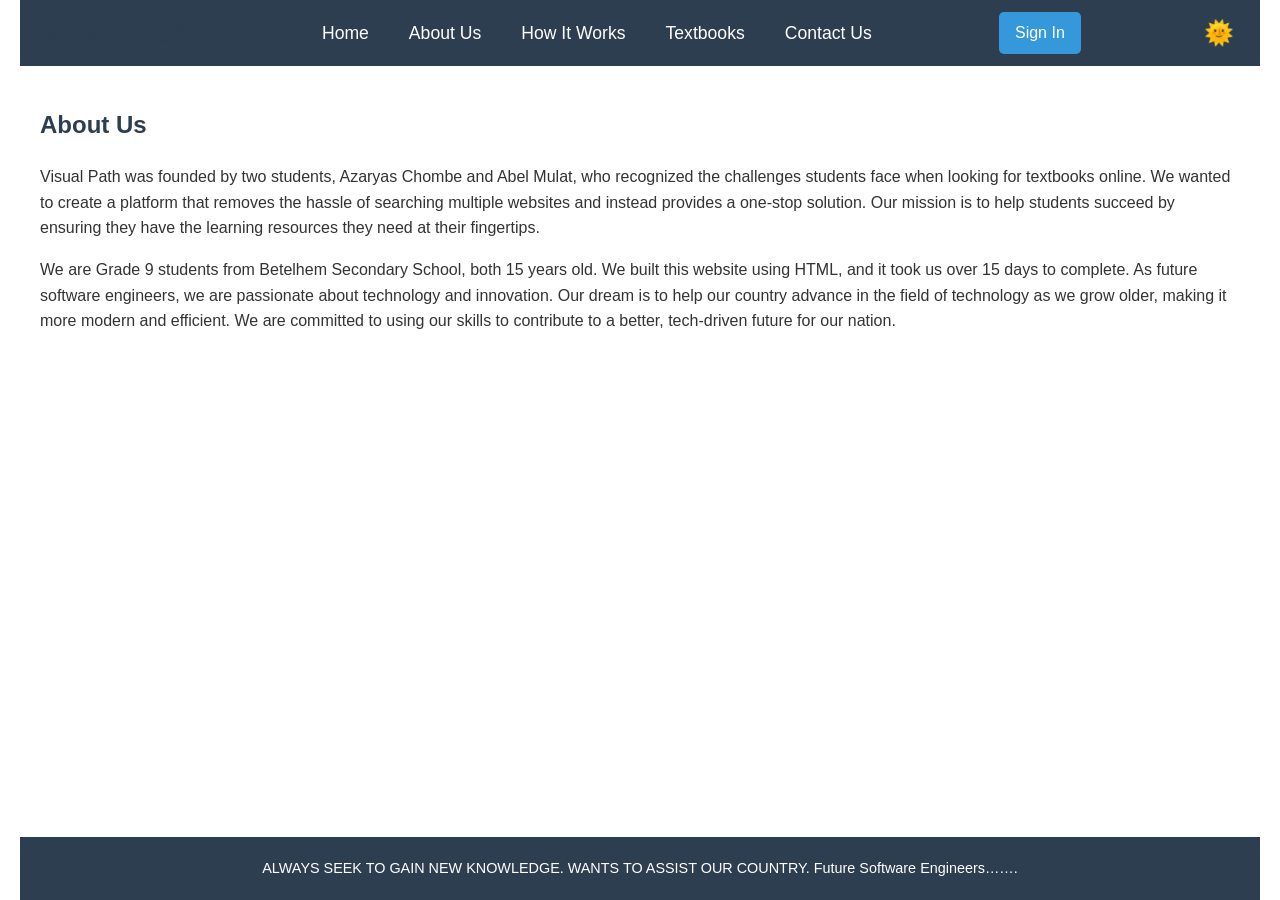
<file: about.html>
<!DOCTYPE html>
<html lang="en">
<head>
    <meta charset="UTF-8">
    <meta name="viewport" content="width=device-width, initial-scale=1.0">
    <title>Visual Path - About Us</title>
    <link rel="stylesheet" href="styles.css">
</head>
<body>
    <!-- Header -->
    <header>
        <h1>Visual Path</h1>
        <nav>
            <a href="index.html">Home</a>
            <a href="about.html">About Us</a>
            <a href="how-it-works.html">How It Works</a>
            <a href="textbooks.html">Textbooks</a>
            <a href="contact.html">Contact Us</a>
        </nav>
        <div class="auth-buttons">
            <a href="signin.html" class="auth-button"> Sign In</a>
        </div>
        <button id="theme-toggle">🌞</button>
    </header>

    <!-- About Section -->
    <section class="about">
        <h2>About Us</h2>
        <p>Visual Path was founded by two students, Azaryas Chombe and Abel Mulat, who recognized the challenges students face when looking for textbooks online. We wanted to create a platform that removes the hassle of searching multiple websites and instead provides a one-stop solution. Our mission is to help students succeed by ensuring they have the learning resources they need at their fingertips.</p>
        <p>We are Grade 9 students from Betelhem Secondary School, both 15 years old. We built this website using HTML, and it took us over 15 days to complete. As future software engineers, we are passionate about technology and innovation. Our dream is to help our country advance in the field of technology as we grow older, making it more modern and efficient. We are committed to using our skills to contribute to a better, tech-driven future for our nation.</p>
    </section>

    <!-- Footer -->
    <footer>
        <p>ALWAYS SEEK TO GAIN NEW KNOWLEDGE. WANTS TO ASSIST OUR COUNTRY. Future Software Engineers…….</p>
    </footer>

    <!-- Link to JavaScript -->
    <script src="script.js"></script>
</body>
</html>
</file>
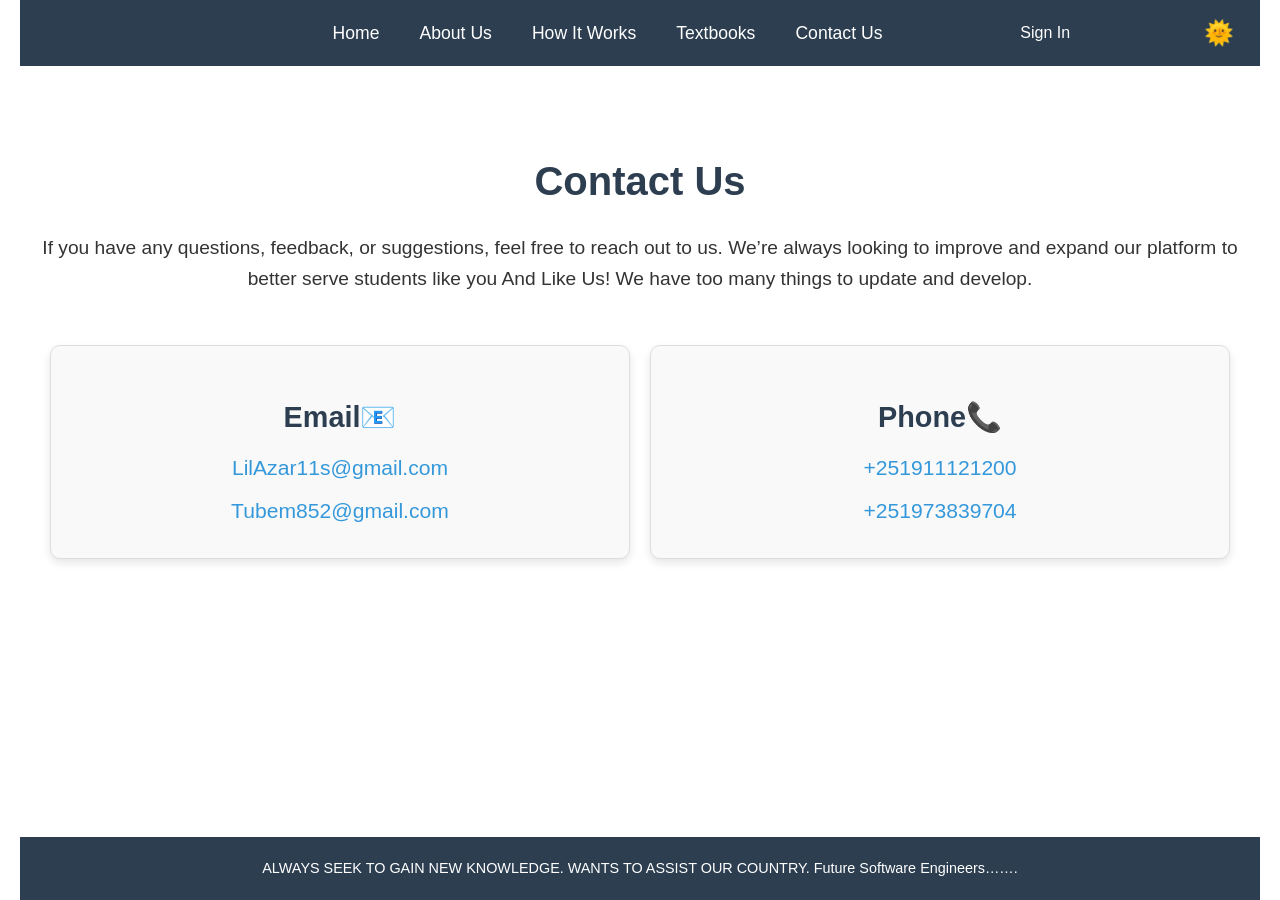
<file: contact.html>
<!DOCTYPE html>
<html lang="en">
<head>
    <meta charset="UTF-8">
    <meta name="viewport" content="width=device-width, initial-scale=1.0">
    <title>Visual Path - Contact Us</title>
    <link rel="stylesheet" href="styles.css">
</head>
<body>
    <!-- Header -->
    <header>
        <h1>Visual Path</h1>
        <nav>
            <a href="index.html">Home</a>
            <a href="about.html">About Us</a>
            <a href="how-it-works.html">How It Works</a>
            <a href="textbooks.html">Textbooks</a>
            <a href="contact.html">Contact Us</a>
        </nav>
        <div class="auth-buttons"
    <a href="signin.html" class="auth-button"> Sign In</a>
        </div>
        <button id="theme-toggle">🌞</button>
    </header>

    <!-- Contact Section -->
    <section class="contact">
        <h2 class="animated-text">Contact Us</h2>
        <p class="animated-text">If you have any questions, feedback, or suggestions, feel free to reach out to us. We’re always looking to improve and expand our platform to better serve students like you And Like Us! We have too many things to update and develop.</p>
        <div class="contact-info">
            <div class="contact-method animated-text">
                <h3>Email📧</h3>
                <p><a href="mailto:LilAzar11s@gmail.com">LilAzar11s@gmail.com</a></p>
                <p><a href="mailto:tubem852@gmail.com">Tubem852@gmail.com</a></p>
            </div>
            <div class="contact-method animated-text">
                <h3>Phone📞</h3>
                <p><a href="tel:+251911121200">+251911121200</a></p>
                <p><a href="tel:+251973839704">+251973839704</a></p>
            </div>
        </div>
    </section>

    <!-- Footer -->
    <footer>
        <p>ALWAYS SEEK TO GAIN NEW KNOWLEDGE. WANTS TO ASSIST OUR COUNTRY. Future Software Engineers…….</p>
    </footer>

    <!-- Link to JavaScript -->
    <script src="script.js"></script>
</body>
</html>
</file>
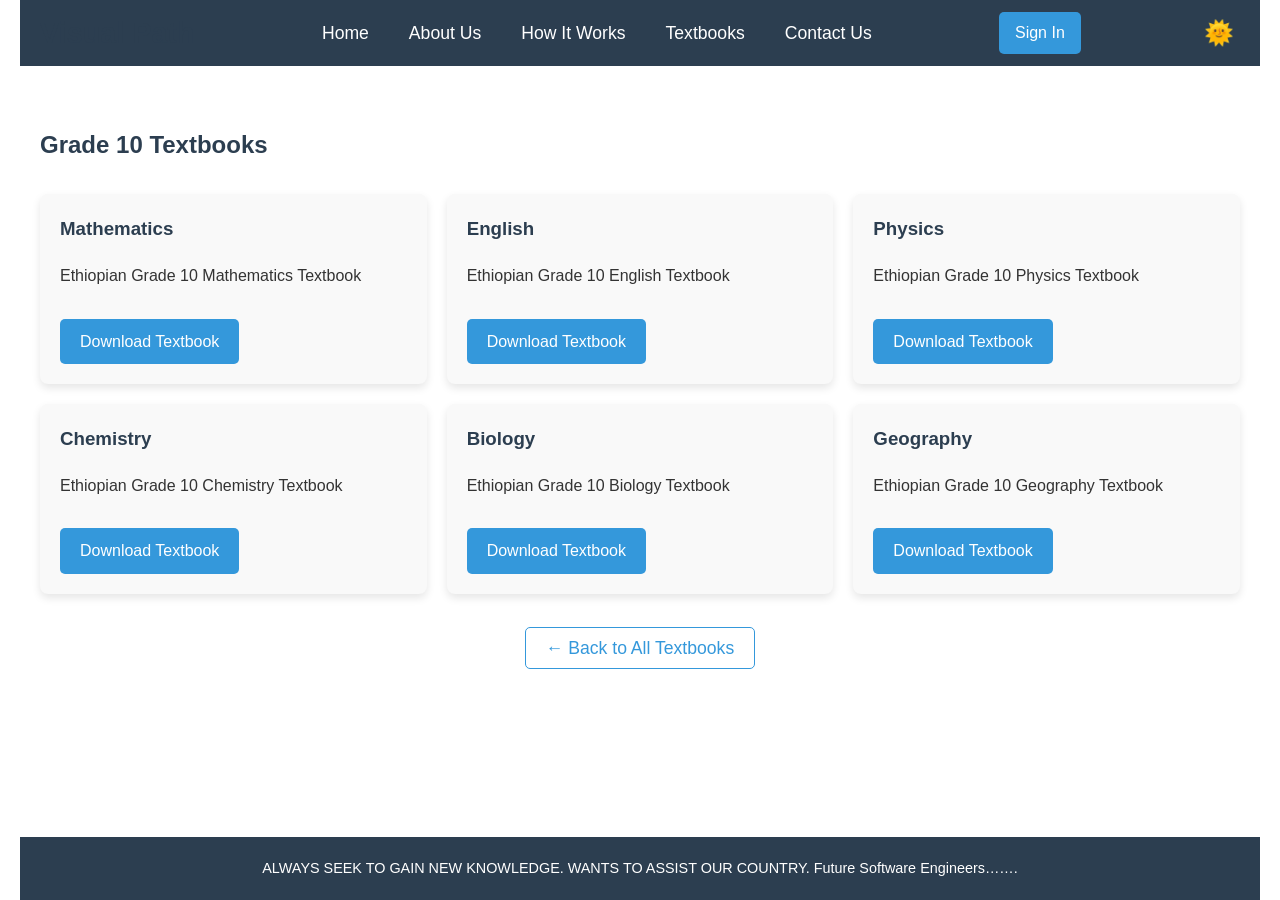
<file: grade10-textbooks.html>
<!DOCTYPE html>
<html lang="en">
<head>
    <meta charset="UTF-8">
    <meta name="viewport" content="width=device-width, initial-scale=1.0">
    <title>Grade 10 Textbooks | Visual Path</title>
    <link rel="stylesheet" href="styles.css">
</head>
<body>
    <!-- Header -->
    <header>
        <h1>Visual Path</h1>
        <nav>
            <a href="index.html">Home</a>
            <a href="about.html">About Us</a>
            <a href="how-it-works.html">How It Works</a>
            <a href="textbooks.html">Textbooks</a>
            <a href="contact.html">Contact Us</a>
        </nav>
        <div class="auth-buttons">
            <a href="signin.html" class="auth-button">Sign In</a>
        </div>
        <button id="theme-toggle">🌞</button>
    </header>

    <!-- Grade 10 Textbooks Section -->
    <section class="textbook-list">
        <h2 class="animated-text">Grade 10 Textbooks</h2>
        
        <div class="subject-cards">
            <!-- Mathematics -->
            <div class="subject-card animated-text">
                <h3>Mathematics</h3>
                <p>Ethiopian Grade 10 Mathematics Textbook</p>
                <a href="https://fetena.net/textbooks/ethiopian-grade-10-mathematics-textbook" 
                   class="download-button" 
                   target="_blank">Download Textbook</a>
            </div>

            <!-- English -->
            <div class="subject-card animated-text">
                <h3>English</h3>
                <p>Ethiopian Grade 10 English Textbook</p>
                <a href="https://fetena.net/textbooks/ethiopian-grade-10-english-textbook" 
                   class="download-button" 
                   target="_blank">Download Textbook</a>
            </div>

            <!-- Physics -->
            <div class="subject-card animated-text">
                <h3>Physics</h3>
                <p>Ethiopian Grade 10 Physics Textbook</p>
                <a href="https://fetena.net/textbooks/ethiopian-grade-10-physics-textbook" 
                   class="download-button" 
                   target="_blank">Download Textbook</a>
            </div>

            <!-- Chemistry -->
            <div class="subject-card animated-text">
                <h3>Chemistry</h3>
                <p>Ethiopian Grade 10 Chemistry Textbook</p>
                <a href="https://fetena.net/textbooks/ethiopian-grade-10-chemistry-textbook" 
                   class="download-button" 
                   target="_blank">Download Textbook</a>
            </div>

            <!-- Biology -->
            <div class="subject-card animated-text">
                <h3>Biology</h3>
                <p>Ethiopian Grade 10 Biology Textbook</p>
                <a href="https://fetena.net/textbooks/ethiopian-grade-10-biology-textbook" 
                   class="download-button" 
                   target="_blank">Download Textbook</a>
            </div>

            <!-- Geography -->
            <div class="subject-card animated-text">
                <h3>Geography</h3>
                <p>Ethiopian Grade 10 Geography Textbook</p>
                <a href="https://fetena.net/textbooks/ethiopian-grade-10-geography-textbook" 
                   class="download-button" 
                   target="_blank">Download Textbook</a>
            </div>
        </div>

        <div class="back-button">
            <a href="textbooks.html" class="back-link">← Back to All Textbooks</a>
        </div>
    </section>

    <!-- Footer -->
    <footer>
        <p>ALWAYS SEEK TO GAIN NEW KNOWLEDGE. WANTS TO ASSIST OUR COUNTRY. Future Software Engineers…….</p>
    </footer>

    <!-- Link to JavaScript -->
    <script src="script.js"></script>
</body>
</html>
</file>
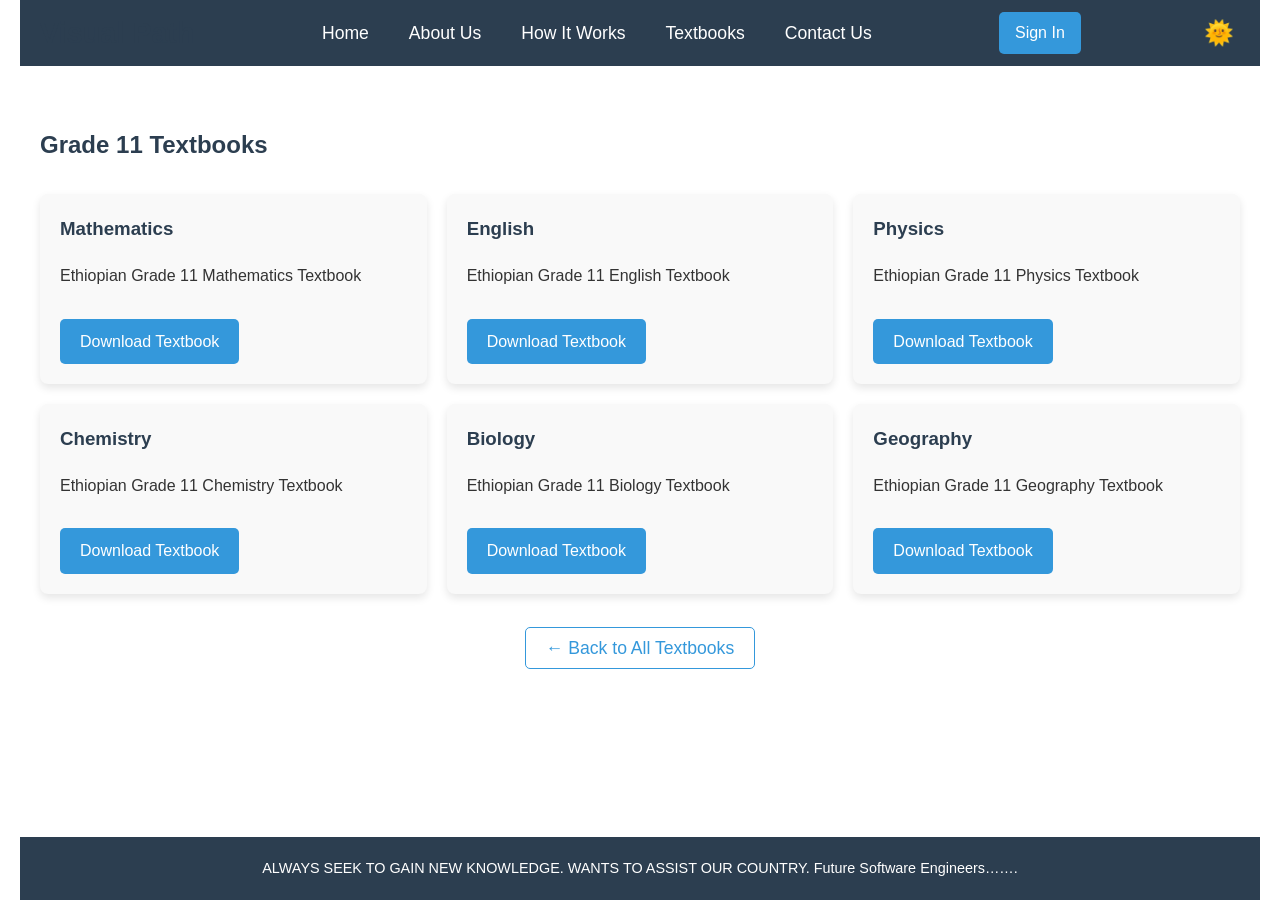
<file: grade11-textbooks.html>
<!DOCTYPE html>
<html lang="en">
<head>
    <meta charset="UTF-8">
    <meta name="viewport" content="width=device-width, initial-scale=1.0">
    <title>Grade 11 Textbooks | Visual Path</title>
    <link rel="stylesheet" href="styles.css">
</head>
<body>
    <!-- Header -->
    <header>
        <h1>Visual Path</h1>
        <nav>
            <a href="index.html">Home</a>
            <a href="about.html">About Us</a>
            <a href="how-it-works.html">How It Works</a>
            <a href="textbooks.html">Textbooks</a>
            <a href="contact.html">Contact Us</a>
        </nav>
        <div class="auth-buttons">
            <a href="signin.html" class="auth-button">Sign In</a>
        </div>
        <button id="theme-toggle">🌞</button>
    </header>

    <!-- Grade 11 Textbooks Section -->
    <section class="textbook-list">
        <h2 class="animated-text">Grade 11 Textbooks</h2>
        
        <div class="subject-cards">
            <!-- Mathematics -->
            <div class="subject-card animated-text">
                <h3>Mathematics</h3>
                <p>Ethiopian Grade 11 Mathematics Textbook</p>
                <a href="https://fetena.net/textbooks/ethiopian-grade-11-mathematics-textbook" 
                   class="download-button" 
                   target="_blank">Download Textbook</a>
            </div>

            <!-- English -->
            <div class="subject-card animated-text">
                <h3>English</h3>
                <p>Ethiopian Grade 11 English Textbook</p>
                <a href="https://fetena.net/textbooks/ethiopian-grade-11-english-textbook" 
                   class="download-button" 
                   target="_blank">Download Textbook</a>
            </div>

            <!-- Physics -->
            <div class="subject-card animated-text">
                <h3>Physics</h3>
                <p>Ethiopian Grade 11 Physics Textbook</p>
                <a href="https://fetena.net/textbooks/ethiopian-grade-11-physics-textbook" 
                   class="download-button" 
                   target="_blank">Download Textbook</a>
            </div>

            <!-- Chemistry -->
            <div class="subject-card animated-text">
                <h3>Chemistry</h3>
                <p>Ethiopian Grade 11 Chemistry Textbook</p>
                <a href="https://fetena.net/textbooks/ethiopian-grade-11-chemistry-textbook" 
                   class="download-button" 
                   target="_blank">Download Textbook</a>
            </div>

            <!-- Biology -->
            <div class="subject-card animated-text">
                <h3>Biology</h3>
                <p>Ethiopian Grade 11 Biology Textbook</p>
                <a href="https://fetena.net/textbooks/ethiopian-grade-11-biology-textbook" 
                   class="download-button" 
                   target="_blank">Download Textbook</a>
            </div>

            <!-- Geography -->
            <div class="subject-card animated-text">
                <h3>Geography</h3>
                <p>Ethiopian Grade 11 Geography Textbook</p>
                <a href="https://fetena.net/textbooks/ethiopian-grade-11-geography-textbook" 
                   class="download-button" 
                   target="_blank">Download Textbook</a>
            </div>
        </div>

        <div class="back-button">
            <a href="textbooks.html" class="back-link">← Back to All Textbooks</a>
        </div>
    </section>

    <!-- Footer -->
    <footer>
        <p>ALWAYS SEEK TO GAIN NEW KNOWLEDGE. WANTS TO ASSIST OUR COUNTRY. Future Software Engineers…….</p>
    </footer>

    <!-- Link to JavaScript -->
    <script src="script.js"></script>
</body>
</html>
</file>
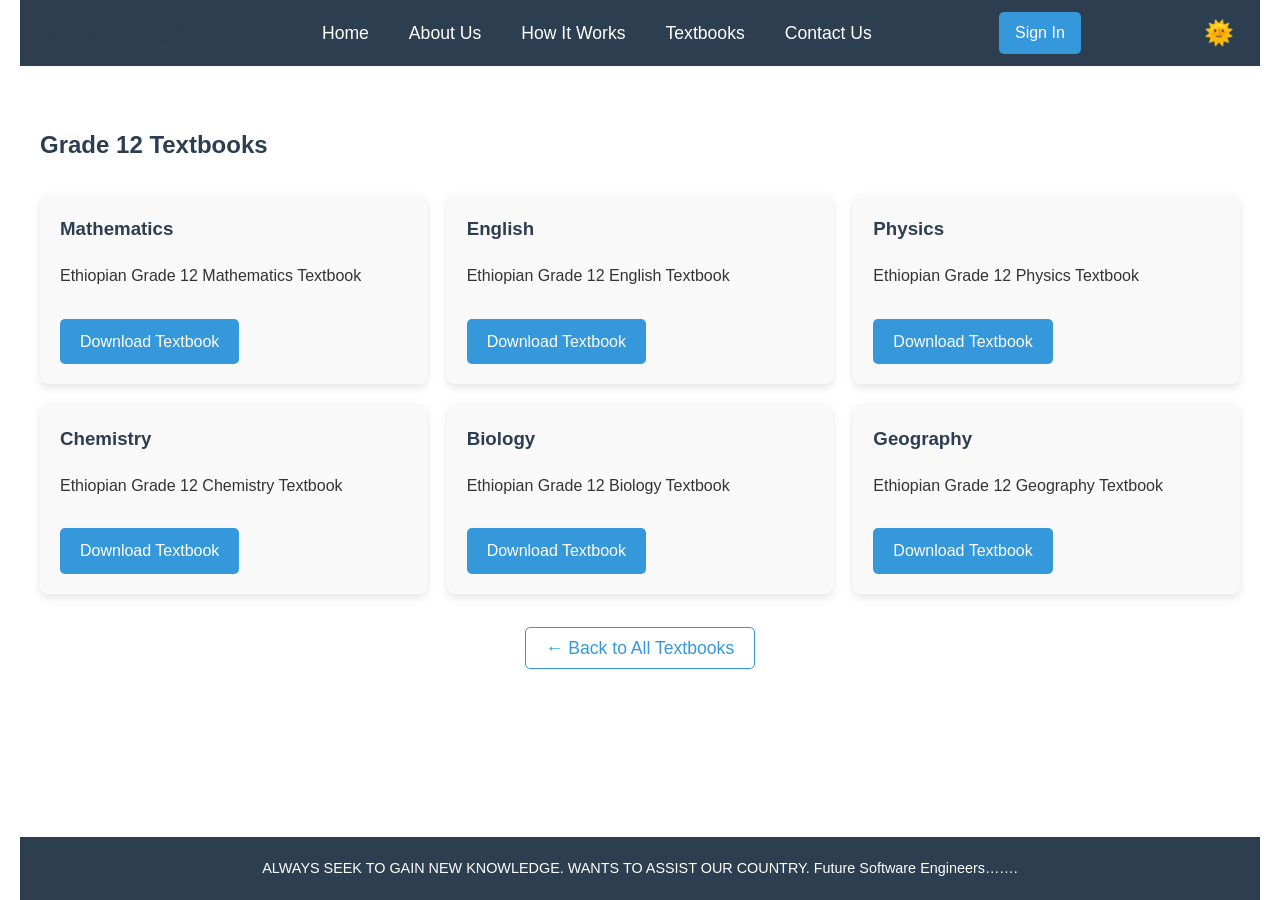
<file: grade12-textbooks.html>
<!DOCTYPE html>
<html lang="en">
<head>
    <meta charset="UTF-8">
    <meta name="viewport" content="width=device-width, initial-scale=1.0">
    <title>Grade 12 Textbooks | Visual Path</title>
    <link rel="stylesheet" href="styles.css">
</head>
<body>
    <!-- Header -->
    <header>
        <h1>Visual Path</h1>
        <nav>
            <a href="index.html">Home</a>
            <a href="about.html">About Us</a>
            <a href="how-it-works.html">How It Works</a>
            <a href="textbooks.html">Textbooks</a>
            <a href="contact.html">Contact Us</a>
        </nav>
        <div class="auth-buttons">
            <a href="signin.html" class="auth-button">Sign In</a>
        </div>
        <button id="theme-toggle">🌞</button>
    </header>

    <!-- Grade 12 Textbooks Section -->
    <section class="textbook-list">
        <h2 class="animated-text">Grade 12 Textbooks</h2>
        
        <div class="subject-cards">
            <!-- Mathematics -->
            <div class="subject-card animated-text">
                <h3>Mathematics</h3>
                <p>Ethiopian Grade 12 Mathematics Textbook</p>
                <a href="https://fetena.net/textbooks/ethiopian-grade-12-mathematics-textbook" 
                   class="download-button" 
                   target="_blank">Download Textbook</a>
            </div>

            <!-- English -->
            <div class="subject-card animated-text">
                <h3>English</h3>
                <p>Ethiopian Grade 12 English Textbook</p>
                <a href="https://fetena.net/textbooks/ethiopian-grade-12-english-textbook" 
                   class="download-button" 
                   target="_blank">Download Textbook</a>
            </div>

            <!-- Physics -->
            <div class="subject-card animated-text">
                <h3>Physics</h3>
                <p>Ethiopian Grade 12 Physics Textbook</p>
                <a href="https://fetena.net/textbooks/ethiopian-grade-12-physics-textbook" 
                   class="download-button" 
                   target="_blank">Download Textbook</a>
            </div>

            <!-- Chemistry -->
            <div class="subject-card animated-text">
                <h3>Chemistry</h3>
                <p>Ethiopian Grade 12 Chemistry Textbook</p>
                <a href="https://fetena.net/textbooks/ethiopian-grade-12-chemistry-textbook" 
                   class="download-button" 
                   target="_blank">Download Textbook</a>
            </div>

            <!-- Biology -->
            <div class="subject-card animated-text">
                <h3>Biology</h3>
                <p>Ethiopian Grade 12 Biology Textbook</p>
                <a href="https://fetena.net/textbooks/ethiopian-grade-12-biology-textbook" 
                   class="download-button" 
                   target="_blank">Download Textbook</a>
            </div>

            <!-- Geography -->
            <div class="subject-card animated-text">
                <h3>Geography</h3>
                <p>Ethiopian Grade 12 Geography Textbook</p>
                <a href="https://fetena.net/textbooks/ethiopian-grade-12-geography-textbook" 
                   class="download-button" 
                   target="_blank">Download Textbook</a>
            </div>
        </div>

        <div class="back-button">
            <a href="textbooks.html" class="back-link">← Back to All Textbooks</a>
        </div>
    </section>

    <!-- Footer -->
    <footer>
        <p>ALWAYS SEEK TO GAIN NEW KNOWLEDGE. WANTS TO ASSIST OUR COUNTRY. Future Software Engineers…….</p>
    </footer>

    <!-- Link to JavaScript -->
    <script src="script.js"></script>
</body>
</html>
</file>
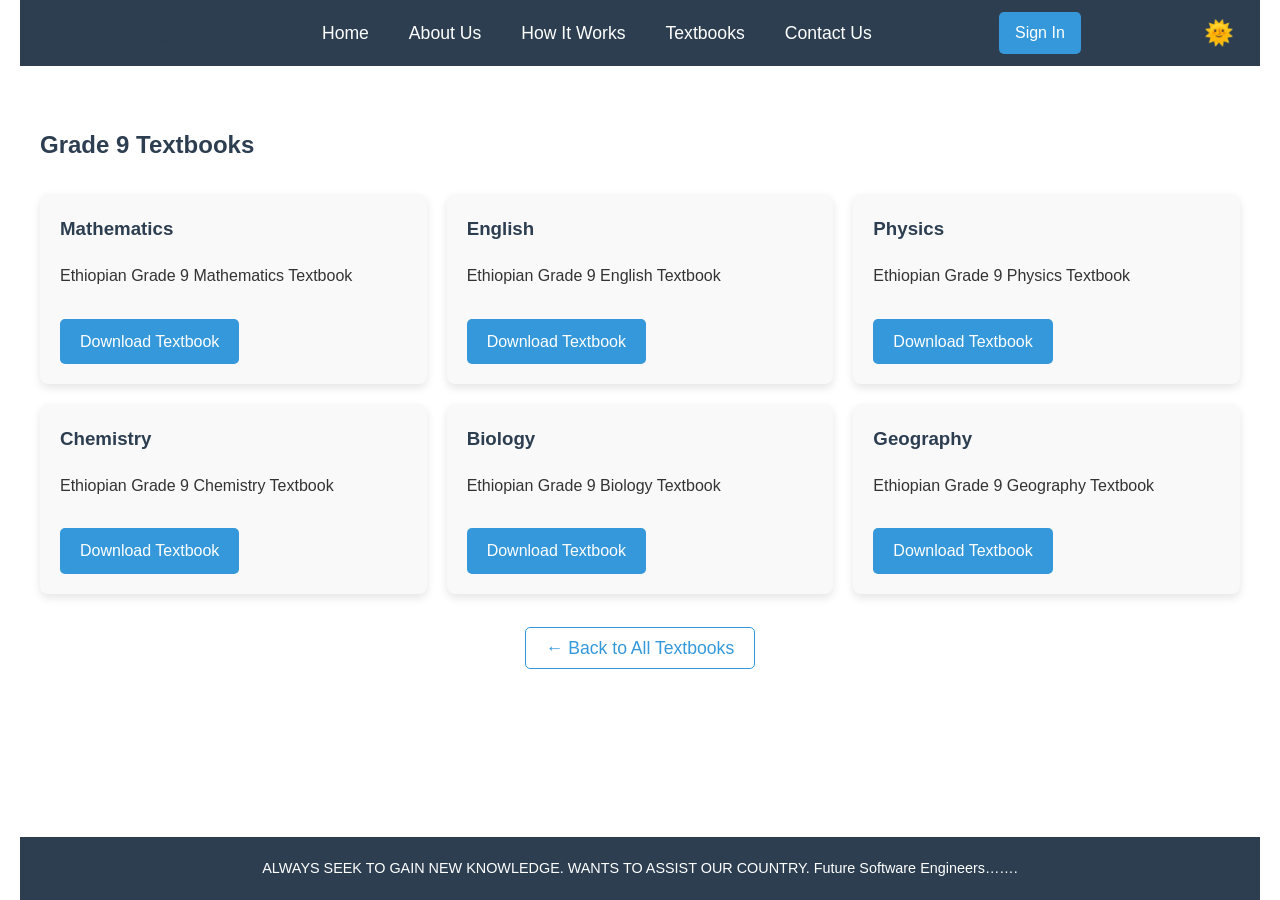
<file: grade9-textbooks.html>
<!DOCTYPE html>
<html lang="en">
<head>
    <meta charset="UTF-8">
    <meta name="viewport" content="width=device-width, initial-scale=1.0">
    <title>Grade 9 Textbooks | Visual Path</title>
    <link rel="stylesheet" href="styles.css">
</head>
<body>
    <!-- Header -->
    <header>
        <h1>Visual Path</h1>
        <nav>
            <a href="index.html">Home</a>
            <a href="about.html">About Us</a>
            <a href="how-it-works.html">How It Works</a>
            <a href="textbooks.html">Textbooks</a>
            <a href="contact.html">Contact Us</a>
        </nav>
        <div class="auth-buttons">
            <a href="signin.html" class="auth-button">Sign In</a>
        </div>
        <button id="theme-toggle">🌞</button>
    </header>

    <!-- Grade 9 Textbooks Section -->
    <section class="textbook-list">
        <h2 class="animated-text">Grade 9 Textbooks</h2>
        
        <div class="subject-cards">
            <!-- Mathematics -->
            <div class="subject-card animated-text">
                <h3>Mathematics</h3>
                <p>Ethiopian Grade 9 Mathematics Textbook</p>
                <a href="https://fetena.net/textbooks/ethiopian-grade-9-mathematics-textbook" 
                   class="download-button" 
                   target="_blank">Download Textbook</a>
            </div>

            <!-- English -->
            <div class="subject-card animated-text">
                <h3>English</h3>
                <p>Ethiopian Grade 9 English Textbook</p>
                <a href="https://fetena.net/textbooks/ethiopian-grade-9-english-textbook" 
                   class="download-button" 
                   target="_blank">Download Textbook</a>
            </div>

            <!-- Physics -->
            <div class="subject-card animated-text">
                <h3>Physics</h3>
                <p>Ethiopian Grade 9 Physics Textbook</p>
                <a href="https://fetena.net/textbooks/ethiopian-grade-9-physics-textbook" 
                   class="download-button" 
                   target="_blank">Download Textbook</a>
            </div>

            <!-- Chemistry -->
            <div class="subject-card animated-text">
                <h3>Chemistry</h3>
                <p>Ethiopian Grade 9 Chemistry Textbook</p>
                <a href="https://fetena.net/textbooks/ethiopian-grade-9-chemistry-textbook" 
                   class="download-button" 
                   target="_blank">Download Textbook</a>
            </div>

            <!-- Biology -->
            <div class="subject-card animated-text">
                <h3>Biology</h3>
                <p>Ethiopian Grade 9 Biology Textbook</p>
                <a href="https://fetena.net/textbooks/ethiopian-grade-9-biology-textbook" 
                   class="download-button" 
                   target="_blank">Download Textbook</a>
            </div>

            <!-- Geography -->
            <div class="subject-card animated-text">
                <h3>Geography</h3>
                <p>Ethiopian Grade 9 Geography Textbook</p>
                <a href="https://fetena.net/textbooks/ethiopian-grade-9-geography-textbook" 
                   class="download-button" 
                   target="_blank">Download Textbook</a>
            </div>
        </div>

        <div class="back-button">
            <a href="textbooks.html" class="back-link">← Back to All Textbooks</a>
        </div>
    </section>

    <!-- Footer -->
    <footer>
        <p>ALWAYS SEEK TO GAIN NEW KNOWLEDGE. WANTS TO ASSIST OUR COUNTRY. Future Software Engineers…….</p>
    </footer>

    <!-- Link to JavaScript -->
    <script src="script.js"></script>
</body>
</html>
</file>
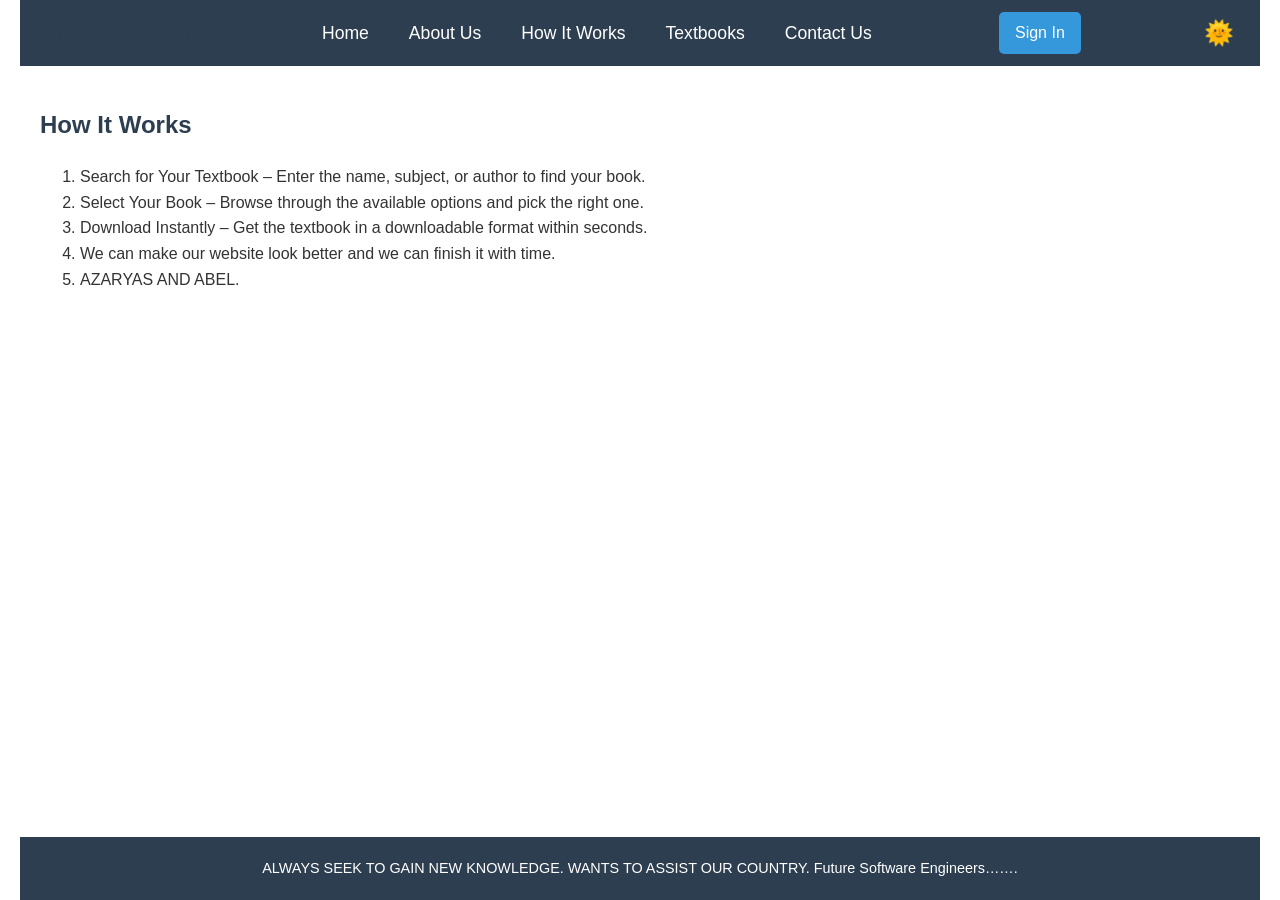
<file: how-it-works.html>
<!DOCTYPE html>
<html lang="en">
<head>
    <meta charset="UTF-8">
    <meta name="viewport" content="width=device-width, initial-scale=1.0">
    <title>Visual Path - How It Works</title>
    <link rel="stylesheet" href="styles.css">
</head>
<body>
    <!-- Header -->
    <header>
        <h1>Visual Path</h1>
        <nav>
            <a href="index.html">Home</a>
            <a href="about.html">About Us</a>
            <a href="how-it-works.html">How It Works</a>
            <a href="textbooks.html">Textbooks</a>
            <a href="contact.html">Contact Us</a>
        </nav>
        <div class="auth-buttons">
            <a href="signin.html" class="auth-button"> Sign In</a>
        </div>
        <button id="theme-toggle">🌞</button>
    </header>

    <!-- How It Works Section -->
    <section class="how-it-works">
        <h2 class="animated-text">How It Works</h2>
        <ol class="animated-text">
            <li>Search for Your Textbook – Enter the name, subject, or author to find your book.</li>
            <li>Select Your Book – Browse through the available options and pick the right one.</li>
            <li>Download Instantly – Get the textbook in a downloadable format within seconds.</li>
            <li>We can make our website look better and we can finish it with time.</li>
            <li>AZARYAS AND ABEL.</li>
        </ol>
    </section>

    <!-- Footer -->
    <footer>
        <p>ALWAYS SEEK TO GAIN NEW KNOWLEDGE. WANTS TO ASSIST OUR COUNTRY. Future Software Engineers…….</p>
    </footer>

    <!-- Link to JavaScript -->
    <script src="script.js"></script>
</body>
</html>
</file>
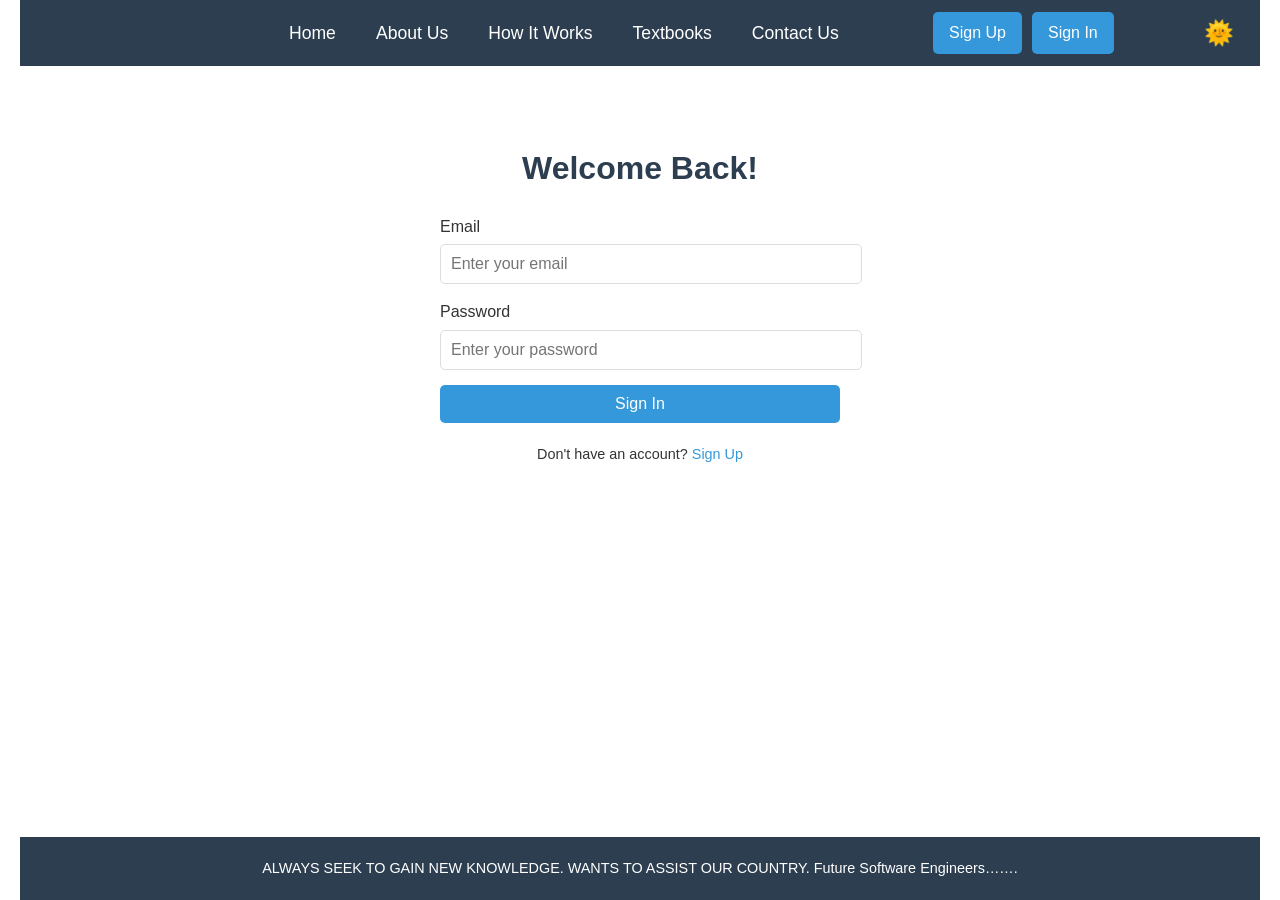
<file: signin.html>
<!DOCTYPE html>
<html lang="en">
<head>
    <meta charset="UTF-8">
    <meta name="viewport" content="width=device-width, initial-scale=1.0">
    <title>Visual Path - Sign In</title>
    <link rel="stylesheet" href="styles.css">
</head>
<body>
    <!-- Header Section -->
    <header>
        <h1>Visual Path</h1>
        <nav>
            <a href="index.html">Home</a>
            <a href="about.html">About Us</a>
            <a href="how-it-works.html">How It Works</a>
            <a href="textbooks.html">Textbooks</a>
            <a href="contact.html">Contact Us</a>
        </nav>
        <div class="auth-buttons">
            <a href="signup.html" class="auth-button"> Sign Up</a>
            <a href="signin.html" class="auth-button"> Sign In</a>
        </div>
        <button id="theme-toggle">🌞</button>
    </header>

    <!-- Sign In Section -->
    <section class="auth-section">
        <h2 class="animated-text">Welcome Back!</h2>
        <form class="auth-form" id="signin-form">
            <div class="form-group">
                <label for="email">Email</label>
                <input type="email" id="email" name="email" placeholder="Enter your email" required>
            </div>
            <div class="form-group">
                <label for="password">Password</label>
                <input type="password" id="password" name="password" placeholder="Enter your password" required>
                <p id="account-error" class="error-message" style="display: none; color: red; font-size: 0.9em;">Account not found!</p>
            </div>
            <button type="submit" class="auth-submit-button">Sign In</button>
        </form>
        <p class="auth-switch">Don't have an account? <a href="signup.html">Sign Up</a></p>
    </section>

    <!-- Footer Section -->
    <footer>
        <p>ALWAYS SEEK TO GAIN NEW KNOWLEDGE. WANTS TO ASSIST OUR COUNTRY. Future Software Engineers…….</p>
    </footer>

    <!-- Link to JavaScript -->
    <script src="script.js"></script>
    <script>
        // Handle Sign In Form Submission
        document.getElementById('signin-form').addEventListener('submit', function (event) {
            event.preventDefault(); // Prevent the form from submitting the traditional way

            // Get email and password values
            const email = document.getElementById('email').value;
            const password = document.getElementById('password').value;
            const accountError = document.getElementById('account-error');

            // Retrieve the stored account from local storage
            const storedAccount = JSON.parse(localStorage.getItem('account'));

            // Check if the entered email and password match the stored account
            if (storedAccount && storedAccount.email === email && storedAccount.password === password) {
                accountError.style.display = 'none'; // Hide error message
                alert('Sign In Successful! Redirecting to Home page...');
                window.location.href = 'index.html'; // Redirect to Home page
            } else {
                accountError.style.display = 'block'; // Show error message
            }
        });
    </script>
</body>
</html>
</file>
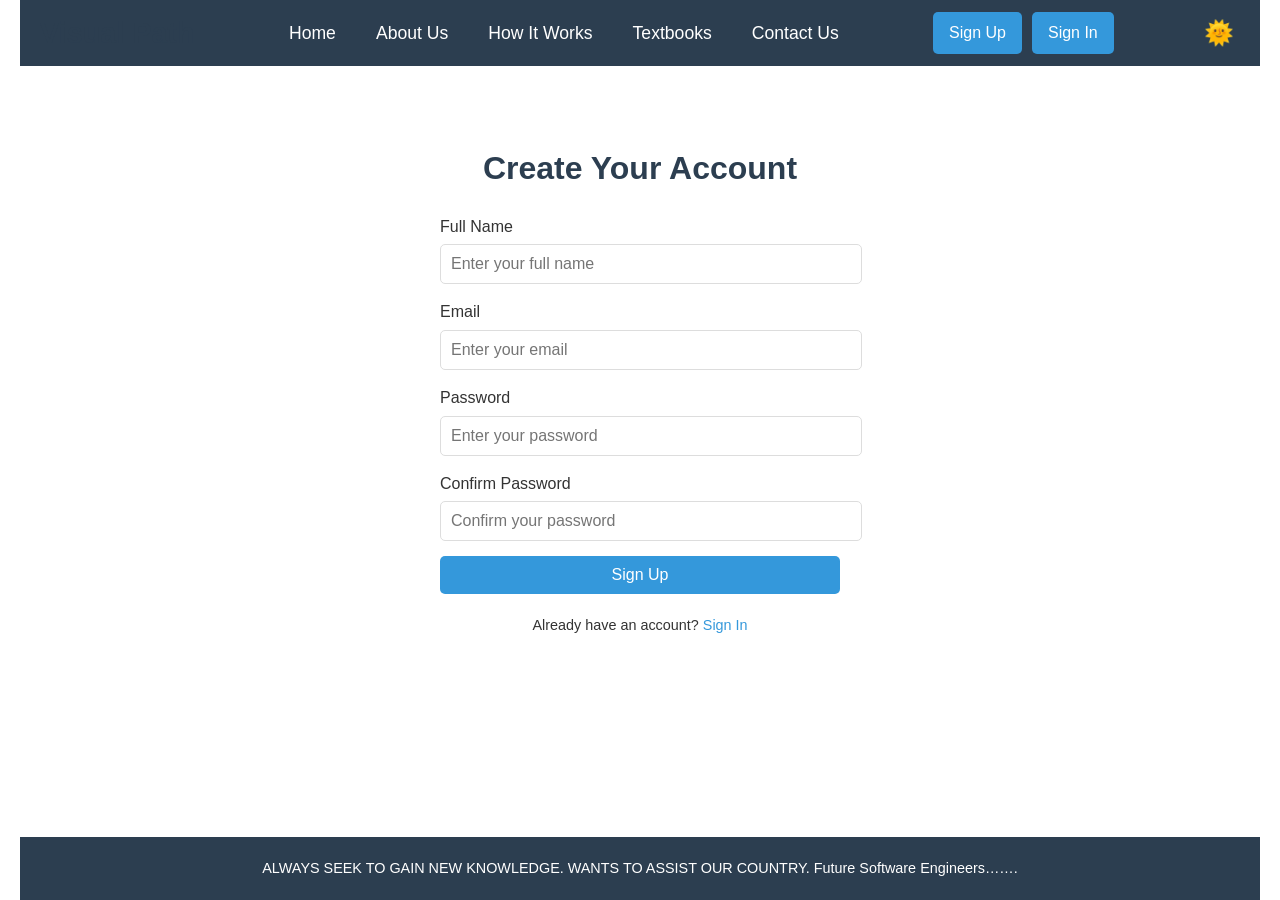
<file: signup.html>
<!DOCTYPE html>
<html lang="en">
<head>
    <meta charset="UTF-8">
    <meta name="viewport" content="width=device-width, initial-scale=1.0">
    <title>Visual Path - Sign Up</title>
    <link rel="stylesheet" href="styles.css">
</head>
<body>
    <!-- Header Section -->
    <header>
        <h1>Visual Path</h1>
        <nav>
            <a href="index.html">Home</a>
            <a href="about.html">About Us</a>
            <a href="how-it-works.html">How It Works</a>
            <a href="textbooks.html">Textbooks</a>
            <a href="contact.html">Contact Us</a>
        </nav>
        <div class="auth-buttons">
            <a href="signup.html" class="auth-button"> Sign Up</a>
            <a href="signin.html" class="auth-button"> Sign In</a>
        </div>
        <button id="theme-toggle">🌞</button>
    </header>

    <!-- Sign Up Section -->
    <section class="auth-section">
        <h2 class="animated-text">Create Your Account</h2>
        <form class="auth-form" id="signup-form">
            <div class="form-group">
                <label for="name">Full Name</label>
                <input type="text" id="name" name="name" placeholder="Enter your full name" required>
            </div>
            <div class="form-group">
                <label for="email">Email</label>
                <input type="email" id="email" name="email" placeholder="Enter your email" required>
            </div>
            <div class="form-group">
                <label for="password">Password</label>
                <input type="password" id="password" name="password" placeholder="Enter your password" required>
            </div>
            <div class="form-group">
                <label for="confirm-password">Confirm Password</label>
                <input type="password" id="confirm-password" name="confirm-password" placeholder="Confirm your password" required>
                <p id="password-error" class="error-message" style="display: none; color: red; font-size: 0.9em;">Passwords do not match!</p>
            </div>
            <button type="submit" class="auth-submit-button">Sign Up</button>
        </form>
        <p class="auth-switch">Already have an account? <a href="signin.html">Sign In</a></p>
    </section>

    <!-- Footer Section -->
    <footer>
        <p>ALWAYS SEEK TO GAIN NEW KNOWLEDGE. WANTS TO ASSIST OUR COUNTRY. Future Software Engineers…….</p>
    </footer>

    <!-- Link to JavaScript -->
    <script src="script.js"></script>
    <script>
        // Handle Sign Up Form Submission
        document.getElementById('signup-form').addEventListener('submit', function (event) {
            event.preventDefault(); // Prevent the form from submitting the traditional way

            // Get form values
            const name = document.getElementById('name').value;
            const email = document.getElementById('email').value;
            const password = document.getElementById('password').value;
            const confirmPassword = document.getElementById('confirm-password').value;
            const passwordError = document.getElementById('password-error');

            // Check if passwords match
            if (password !== confirmPassword) {
                passwordError.style.display = 'block'; // Show error message
                return; // Stop the function if passwords don't match
            } else {
                passwordError.style.display = 'none'; // Hide error message if passwords match
            }

            // Store the account in local storage
            const account = { name, email, password };
            localStorage.setItem('account', JSON.stringify(account));

            // Simulate a successful sign-up process
            alert('Sign Up Successful! Redirecting to Sign In page...');

            // Redirect to Sign In page immediately
            window.location.href = 'signin.html';
        });
    </script>
</body>
</html>
</file>
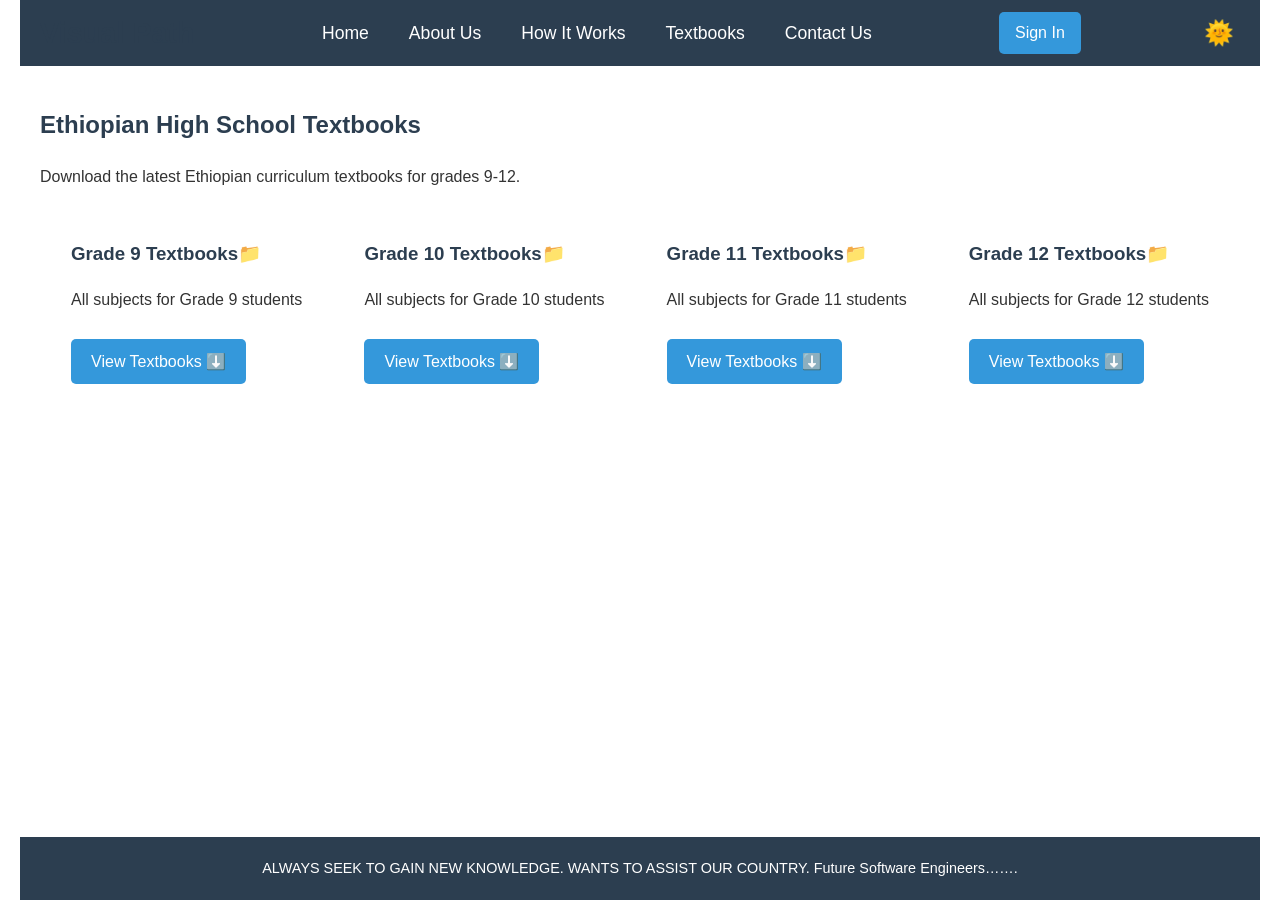
<file: textbooks.html>
<!DOCTYPE html>
<html lang="en">
<head>
    <meta charset="UTF-8">
    <meta name="viewport" content="width=device-width, initial-scale=1.0">
    <title>Visual Path📖 - Textbooks</title>
    <link rel="stylesheet" href="styles.css">
</head>
<body>
    <!-- Header -->
    <header>
        <h1>Visual Path</h1>
        <nav>
            <a href="index.html">Home</a>
            <a href="about.html">About Us</a>
            <a href="how-it-works.html">How It Works</a>
            <a href="textbooks.html">Textbooks</a>
            <a href="contact.html">Contact Us</a>
        </nav>
        <div class="auth-buttons">
            <a href="signin.html" class="auth-button">Sign In</a>
        </div>
        <button id="theme-toggle">🌞</button>
    </header>

    <!-- Textbooks Section -->
    <section class="featured-High-School-textbooks">
        <h2 class="animated-text">Ethiopian High School Textbooks</h2>
        <p class="animated-text">Download the latest Ethiopian curriculum textbooks for grades 9-12.</p>
        
        <div class="textbooks">
            <!-- Grade 9 -->
            <div class="grade animated-text">
                <h3>Grade 9 Textbooks📁</h3>
                <p>All subjects for Grade 9 students</p>
                <a href="https://kehulum.com/textbook/grade-9" class="download-button animated-button" target="_blank">View Textbooks ⬇️</a>
            </div>

            <!-- Grade 10 -->
            <div class="grade animated-text">
                <h3>Grade 10 Textbooks📁</h3>
                <p>All subjects for Grade 10 students</p>
                <a href="https://kehulum.com/textbook/grade-10"  class="download-button animated-button" target="_blank">View Textbooks ⬇️</a>
            </div>

            <!-- Grade 11 -->
            <div class="grade animated-text">
                <h3>Grade 11 Textbooks📁</h3>
                <p>All subjects for Grade 11 students</p>
                <a href="https://kehulum.com/textbook/grade-11" class="download-button animated-button" target="_blank">View Textbooks ⬇️</a>
            </div>

            <!-- Grade 12 -->
            <div class="grade animated-text">
                <h3>Grade 12 Textbooks📁</h3>
                <p>All subjects for Grade 12 students</p>
                <a href="https://kehulum.com/textbook/grade-12" class="download-button animated-button" target="_blank">View Textbooks ⬇️</a>
            </div>
        </div>
    </section>

    <!-- Footer -->
    <footer>
        <p>ALWAYS SEEK TO GAIN NEW KNOWLEDGE. WANTS TO ASSIST OUR COUNTRY. Future Software Engineers…….</p>
    </footer>

    <!-- Link to JavaScript -->
    <script src="script.js"></script>
</body>
</html>
</file>
<file: styles.css>
/* General Styles */
body {
    font-family: 'Arial', sans-serif;
    line-height: 1.6;
    margin: 0;
    padding: 0;
    background-color: #ffffff;
    color: #333;
    transition: background-color 0.3s, color 0.3s;
}

.dark-mode {
    background-color: #1a1a1a;
    color: #f4f4f4;
}

header, section, footer {
    padding: 20px;
    max-width: 1200px;
    margin: 0 auto;
}

h1, h2, h3 {
    color: #2c3e50;
}

.dark-mode h1, .dark-mode h2, .dark-mode h3 {
    color: #f4f4f4;
}

a {
    color: #3498db;
    text-decoration: none;
}

.dark-mode a {
    color: #1abc9c;
}

button {
    background: none;
    border: none;
    cursor: pointer;
    font-size: 1.5em;
}

/* Header Styles */
header {
    display: flex;
    justify-content: space-between;
    align-items: center;
    background-color: #2c3e50;
    color: #fff;
    padding: 10px 20px;
    position: sticky;
    top: 0;
    z-index: 1000;
}

.dark-mode header {
    background-color: #1a1a1a;
}

header h1 {
    margin: 0;
    font-size: 1.8em;
}

/* Navigation Bar */
nav {
    display: flex;
    gap: 20px;
    align-items: center;
}

nav a {
    color: #fff;
    font-size: 1.1em;
    padding: 5px 10px;
    border-radius: 5px;
    transition: background-color 0.3s;
}

nav a:hover {
    background-color: #3498db;
}

.dark-mode nav a {
    color: #f4f4f4;
}

.dark-mode nav a:hover {
    background-color: #1abc9c;
}

/* Auth Buttons */
.auth-buttons {
    display: flex;
    gap: 10px;
}

.auth-button {
    padding: 8px 16px;
    background-color: #3498db;
    color: #fff;
    border-radius: 5px;
    font-size: 1em;
    transition: background-color 0.3s;
    display: flex;
    align-items: center;
    gap: 5px;
}

.auth-button:hover {
    background-color: #1abc9c;
}

.dark-mode .auth-button {
    background-color: #1abc9c;
}

.dark-mode .auth-button:hover {
    background-color: #3498db;
}

/* Hero Section */
.hero {
    text-align: center;
    padding: 100px 20px;
    background-color: #3498db;
    color: #fff;
}

.dark-mode .hero {
    background-color: #1abc9c;
}

.hero h2 {
    font-size: 2.5em;
    margin: 0;
}

.hero p {
    font-size: 1.2em;
}

.cta-button {
    display: inline-block;
    margin-top: 20px;
    padding: 10px 20px;
    background-color: #2c3e50;
    color: #fff;
    border-radius: 5px;
    text-decoration: none;
    transition: background-color 0.3s;
}

.cta-button:hover {
    background-color: #1a1a1a;
}

/* What We Do Section */
.what-we-do {
    text-align: center;
    padding: 50px 20px;
}

.services {
    display: flex;
    justify-content: space-around;
    margin-top: 30px;
}

.service {
    flex: 1;
    padding: 20px;
    border: 1px solid #ddd;
    border-radius: 10px;
    margin: 10px;
}

/* Gallery Section */
.gallery {
    text-align: center;
    padding: 50px 20px;
}

.gallery-images {
    display: flex;
    justify-content: space-around;
    margin-top: 30px;
}

.gallery-images img {
    width: 30%;
    border-radius: 10px;
}

/* Featured Textbooks Section */
.featured-textbooks {
    text-align: center;
    padding: 50px 20px;
}

.textbooks {
    display: flex;
    justify-content: space-around;
    margin-top: 30px;
}

.textbook {
    flex: 1;
    padding: 20px;
    border: 1px solid #ddd;
    border-radius: 10px;
    margin: 10px;
}

.download-button {
    display: inline-block;
    margin-top: 10px;
    padding: 10px 20px;
    background-color: #3498db;
    color: #fff;
    border-radius: 5px;
    text-decoration: none;
    transition: background-color 0.3s;
}

.download-button:hover {
    background-color: #1abc9c;
}

/* Testimonials Section */
.testimonials {
    text-align: center;
    padding: 50px 20px;
}

.testimonial-cards {
    display: flex;
    justify-content: space-around;
    margin-top: 30px;
}

.testimonial {
    flex: 1;
    padding: 20px;
    border: 1px solid #ddd;
    border-radius: 10px;
    margin: 10px;
}

.testimonial .author {
    font-weight: bold;
    margin-top: 10px;
}

/* Call to Action Section */
.cta {
    text-align: center;
    padding: 50px 20px;
    background-color: #2c3e50;
    color: #fff;
}

.dark-mode .cta {
    background-color: #1a1a1a;
}

/* Footer Styles */
footer {
    text-align: center;
    background-color: #2c3e50;
    color: #fff;
    padding: 20px;
}

.dark-mode footer {
    background-color: #1a1a1a;
}

footer p {
    margin: 0;
}

/* Text and Slide Animations */
@keyframes fadeIn {
    from {
        opacity: 0;
    }
    to {
        opacity: 1;
    }
}

@keyframes slideInFromLeft {
    from {
        transform: translateX(-100%);
        opacity: 0;
    }
    to {
        transform: translateX(0);
        opacity: 1;
    }
}

@keyframes slideInFromRight {
    from {
        transform: translateX(100%);
        opacity: 0;
    }
    to {
        transform: translateX(0);
        opacity: 1;
    }
}

@keyframes slideInFromBottom {
    from {
        transform: translateY(100%);
        opacity: 0;
    }
    to {
        transform: translateY(0);
        opacity: 1;
    }
}

@keyframes fadeOut {
    from {
        opacity: 1;
    }
    to {
        opacity: 0;
    }
}

/* Apply Animations */
.animated-text {
    opacity: 0;
    transform: translateY(20px);
    transition: opacity 0.6s ease-out, transform 0.6s ease-out;
}

.animated-text.visible {
    opacity: 1;
    transform: translateY(0);
}

.animated-button {
    opacity: 0;
    transform: translateY(20px);
    transition: opacity 0.6s ease-out, transform 0.6s ease-out;
}

.animated-button.visible {
    opacity: 1;
    transform: translateY(0);
}

.animated-image {
    opacity: 0;
    transform: translateX(20px);
    transition: opacity 0.6s ease-out, transform 0.6s ease-out;
}

.animated-image.visible {
    opacity: 1;
    transform: translateX(0);
}
/* Contact Section Styles */
.contact {
    text-align: center;
    padding: 50px 20px;
}

.contact h2 {
    font-size: 2.5em;
    margin-bottom: 20px;
}

.contact p {
    font-size: 1.2em;
    margin-bottom: 40px;
}

.contact-info {
    display: flex;
    justify-content: space-around;
    margin-top: 30px;
}

.contact-method {
    flex: 1;
    padding: 20px;
    border: 1px solid #ddd;
    border-radius: 10px;
    margin: 10px;
    background-color: #f9f9f9;
    box-shadow: 0 4px 8px rgba(0, 0, 0, 0.1);
}

.contact-method h3 {
    font-size: 1.8em;
    margin-bottom: 10px;
}

.contact-method p {
    margin: 10px 0;
}

.contact-method a {
    color: #3498db;
    text-decoration: none;
    font-size: 1.1em;
}

.contact-method a:hover {
    text-decoration: underline;
}
/* Footer Styles */
footer {
    text-align: center;
    background-color: #2c3e50;
    color: #fff;
    padding: 20px;
    position: fixed; /* Fix the footer to the bottom */
    left: 0;
    right: 0;
    bottom: 0;
    z-index: 1000; /* Ensure it stays on top of other content */
}

.dark-mode footer {
    background-color: #1a1a1a;
}

footer p {
    margin: 0;
    font-size: 0.9em;
}
/* Auth Buttons */
.auth-buttons {
    display: flex;
    gap: 10px;
}

.auth-button {
    padding: 8px 16px;
    background-color: #3498db; /* Light mode background */
    color: #fff; /* Light mode text color */
    border-radius: 5px;
    font-size: 1em;
    transition: background-color 0.3s, color 0.3s;
    display: flex;
    align-items: center;
    gap: 5px;
}

.auth-button:hover {
    background-color: #1abc9c; /* Hover color */
}

/* Dark mode styles for auth buttons */
.dark-mode .auth-button {
    background-color: #1abc9c; /* Dark mode background */
    color: #fff; /* Dark mode text color */
}

.dark-mode .auth-button:hover {
    background-color: #3498db; /* Dark mode hover background */
}
/* Auth Section Styles */
.auth-section {
    text-align: center;
    padding: 50px 20px;
    max-width: 400px;
    margin: 0 auto;
}

.auth-section h2 {
    font-size: 2em;
    margin-bottom: 20px;
}

.auth-form {
    display: flex;
    flex-direction: column;
    gap: 15px;
}

.form-group {
    text-align: left;
}

.form-group label {
    font-size: 1em;
    margin-bottom: 5px;
    display: block;
}

.form-group input {
    width: 100%;
    padding: 10px;
    border: 1px solid #ddd;
    border-radius: 5px;
    font-size: 1em;
}

.auth-submit-button {
    padding: 10px 20px;
    background-color: #3498db;
    color: #fff;
    border: none;
    border-radius: 5px;
    font-size: 1em;
    cursor: pointer;
    transition: background-color 0.3s;
}

.auth-submit-button:hover {
    background-color: #1abc9c;
}

.auth-switch {
    margin-top: 20px;
    font-size: 0.9em;
}

.auth-switch a {
    color: #3498db;
    text-decoration: none;
}

.auth-switch a:hover {
    text-decoration: underline;
}

/* Dark Mode Styles for Auth Pages */
.dark-mode .auth-submit-button {
    background-color: #1abc9c;
}

.dark-mode .auth-submit-button:hover {
    background-color: #3498db;
}

.dark-mode .form-group input {
    background-color: #333;
    color: #fff;
    border-color: #555;
}
/* General Styles */
body {
    font-family: 'Arial', sans-serif;
    line-height: 1.6;
    margin: 0;
    padding: 0;
    background-color: #ffffff;
    color: #333;
    transition: background-color 0.3s, color 0.3s;
}

.dark-mode {
    background-color: #1a1a1a;
    color: #f4f4f4;
}

header, section, footer {
    padding: 20px;
    max-width: 1200px;
    margin: 0 auto;
}

h1, h2, h3 {
    color: #2c3e50;
}

.dark-mode h1, .dark-mode h2, .dark-mode h3 {
    color: #f4f4f4;
}

a {
    color: #3498db;
    text-decoration: none;
}

.dark-mode a {
    color: #1abc9c;
}

button {
    background: none;
    border: none;
    cursor: pointer;
    font-size: 1.5em;
}

/* Header Styles */
header {
    display: flex;
    justify-content: space-between;
    align-items: center;
    background-color: #2c3e50;
    color: #fff;
    padding: 10px 20px;
    position: sticky;
    top: 0;
    z-index: 1000;
}

.dark-mode header {
    background-color: #1a1a1a;
}

header h1 {
    margin: 0;
    font-size: 1.8em;
}

/* Navigation Bar */
nav {
    display: flex;
    gap: 20px;
    align-items: center;
}

nav a {
    color: #fff;
    font-size: 1.1em;
    padding: 5px 10px;
    border-radius: 5px;
    transition: background-color 0.3s;
}

nav a:hover {
    background-color: #3498db;
}

.dark-mode nav a {
    color: #f4f4f4;
}

.dark-mode nav a:hover {
    background-color: #1abc9c;
}

/* Auth Buttons */
.auth-buttons {
    display: flex;
    gap: 10px;
}

.auth-button {
    padding: 8px 16px;
    background-color: #3498db;
    color: #fff;
    border-radius: 5px;
    font-size: 1em;
    transition: background-color 0.3s;
    display: flex;
    align-items: center;
    gap: 5px;
}

.auth-button:hover {
    background-color: #1abc9c;
}

.dark-mode .auth-button {
    background-color: #1abc9c;
}

.dark-mode .auth-button:hover {
    background-color: #3498db;
}

/* Auth Section Styles */
.auth-section {
    text-align: center;
    padding: 50px 20px;
    max-width: 400px;
    margin: 0 auto;
}

.auth-section h2 {
    font-size: 2em;
    margin-bottom: 20px;
}

.auth-form {
    display: flex;
    flex-direction: column;
    gap: 15px;
}

.form-group {
    text-align: left;
}

.form-group label {
    font-size: 1em;
    margin-bottom: 5px;
    display: block;
}

.form-group input {
    width: 100%;
    padding: 10px;
    border: 1px solid #ddd;
    border-radius: 5px;
    font-size: 1em;
}

.auth-submit-button {
    padding: 10px 20px;
    background-color: #3498db;
    color: #fff;
    border: none;
    border-radius: 5px;
    font-size: 1em;
    cursor: pointer;
    transition: background-color 0.3s;
}

.auth-submit-button:hover {
    background-color: #1abc9c;
}

.auth-switch {
    margin-top: 20px;
    font-size: 0.9em;
}

.auth-switch a {
    color: #3498db;
    text-decoration: none;
}

.auth-switch a:hover {
    text-decoration: underline;
}

/* Dark Mode Styles for Auth Pages */
.dark-mode .auth-submit-button {
    background-color: #1abc9c;
}

.dark-mode .auth-submit-button:hover {
    background-color: #3498db;
}

.dark-mode .form-group input {
    background-color: #333;
    color: #fff;
    border-color: #555;
}

/* Footer Styles */
footer {
    text-align: center;
    background-color: #2c3e50;
    color: #fff;
    padding: 20px;
    position: fixed;
    left: 0;
    right: 0;
    bottom: 0;
    z-index: 1000;
}

.dark-mode footer {
    background-color: #1a1a1a;
}

footer p {
    margin: 0;
    font-size: 0.9em;
}
/* Error Message Styles */
.error-message {
    color: red;
    font-size: 0.9em;
    display: none; /* Hidden by default */
}
/* Error Message Styles */
.error-message {
    color: red;
    font-size: 0.9em;
    display: none; /* Hidden by default */
}
/* Add these to your existing styles.css */

/* Textbook List Styles */
.textbook-list {
    padding: 40px 20px;
    max-width: 1200px;
    margin: 0 auto;
}

.subject-cards {
    display: grid;
    grid-template-columns: repeat(auto-fill, minmax(300px, 1fr));
    gap: 20px;
    margin-top: 30px;
}

.subject-card {
    background-color: #f9f9f9;
    border-radius: 8px;
    padding: 20px;
    box-shadow: 0 4px 8px rgba(0, 0, 0, 0.1);
    transition: transform 0.3s ease;
}

.subject-card:hover {
    transform: translateY(-5px);
}

.subject-card h3 {
    color: #2c3e50;
    margin-top: 0;
}

.dark-mode .subject-card h3 {
    color: #f4f4f4;
}

.subject-card p {
    margin: 10px 0 20px;
}

.download-button {
    display: inline-block;
    padding: 10px 20px;
    background-color: #3498db;
    color: white;
    border-radius: 5px;
    text-decoration: none;
    transition: background-color 0.3s;
}

.download-button:hover {
    background-color: #2980b9;
}

.back-button {
    margin-top: 40px;
    text-align: center;
}

.back-link {
    color: #3498db;
    text-decoration: none;
    font-size: 1.1em;
    padding: 10px 20px;
    border: 1px solid #3498db;
    border-radius: 5px;
    transition: all 0.3s;
}

.back-link:hover {
    background-color: #3498db;
    color: white;
}
</file>
